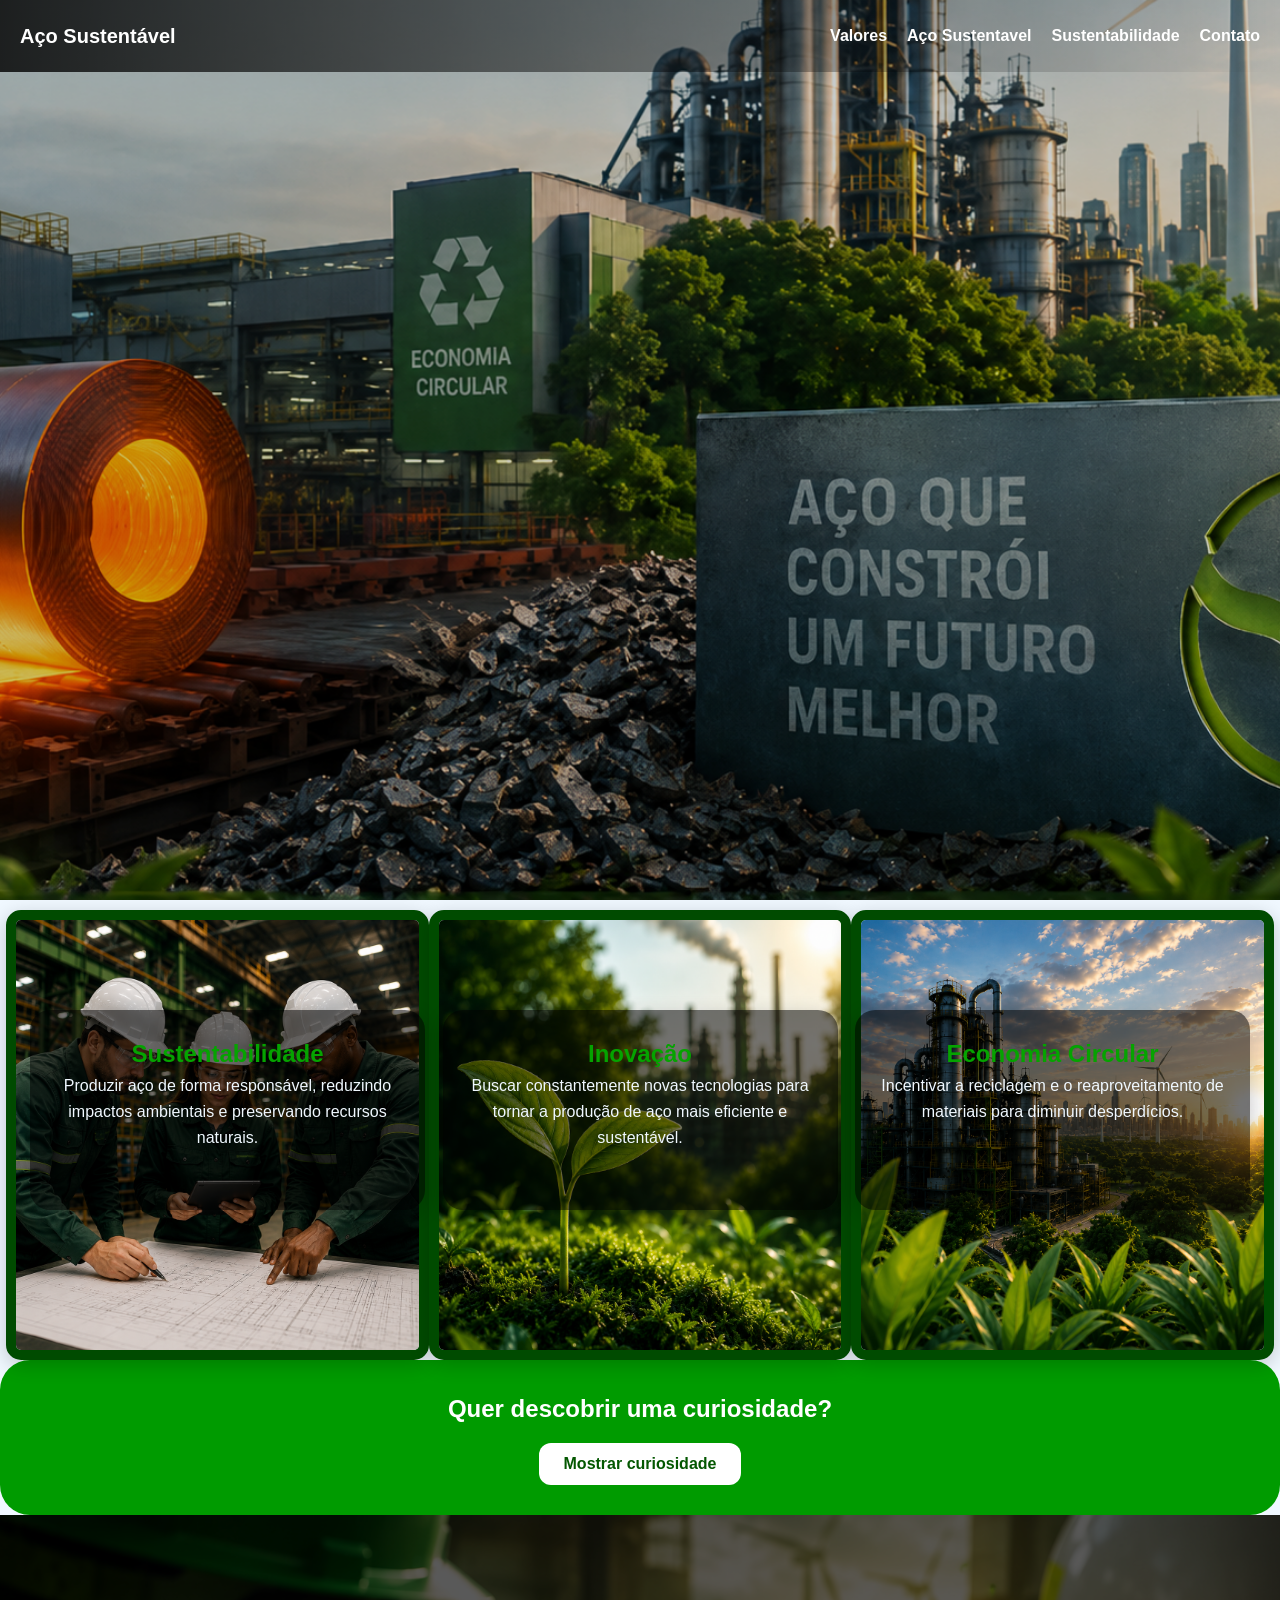
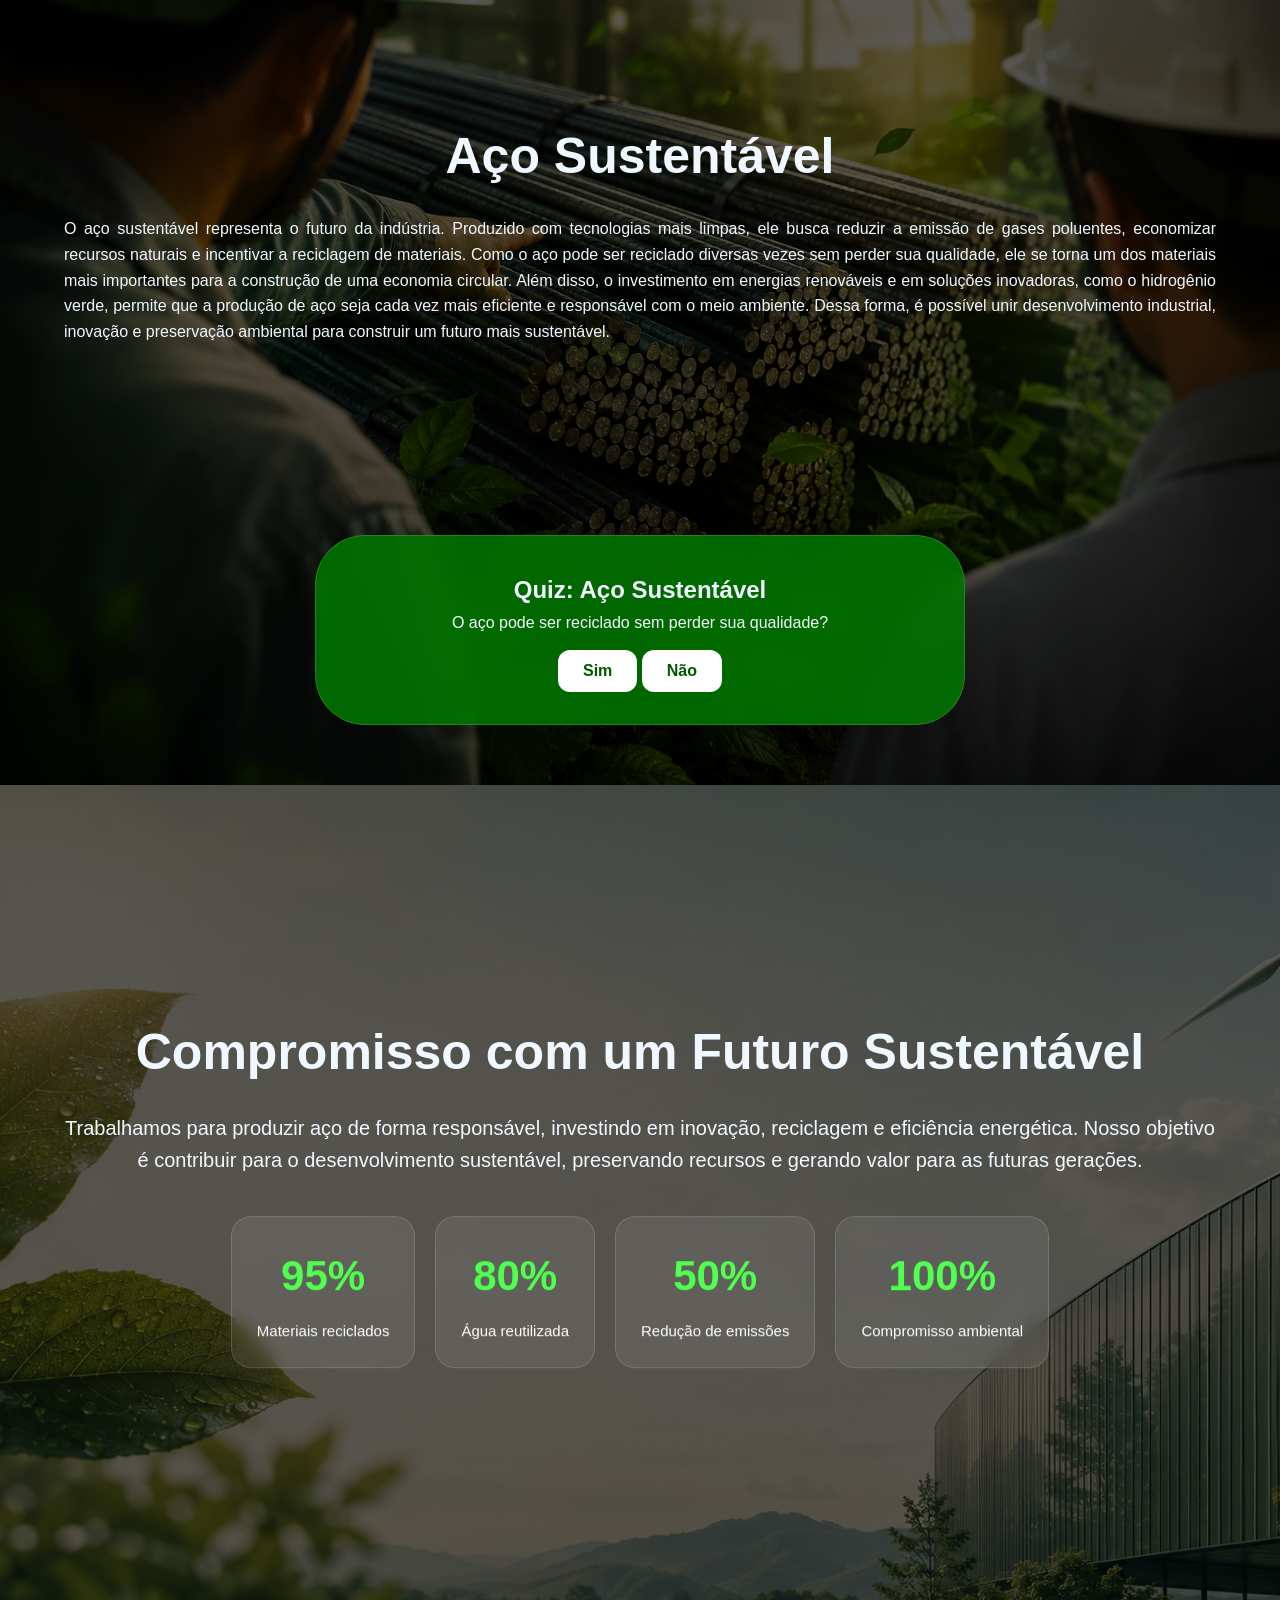
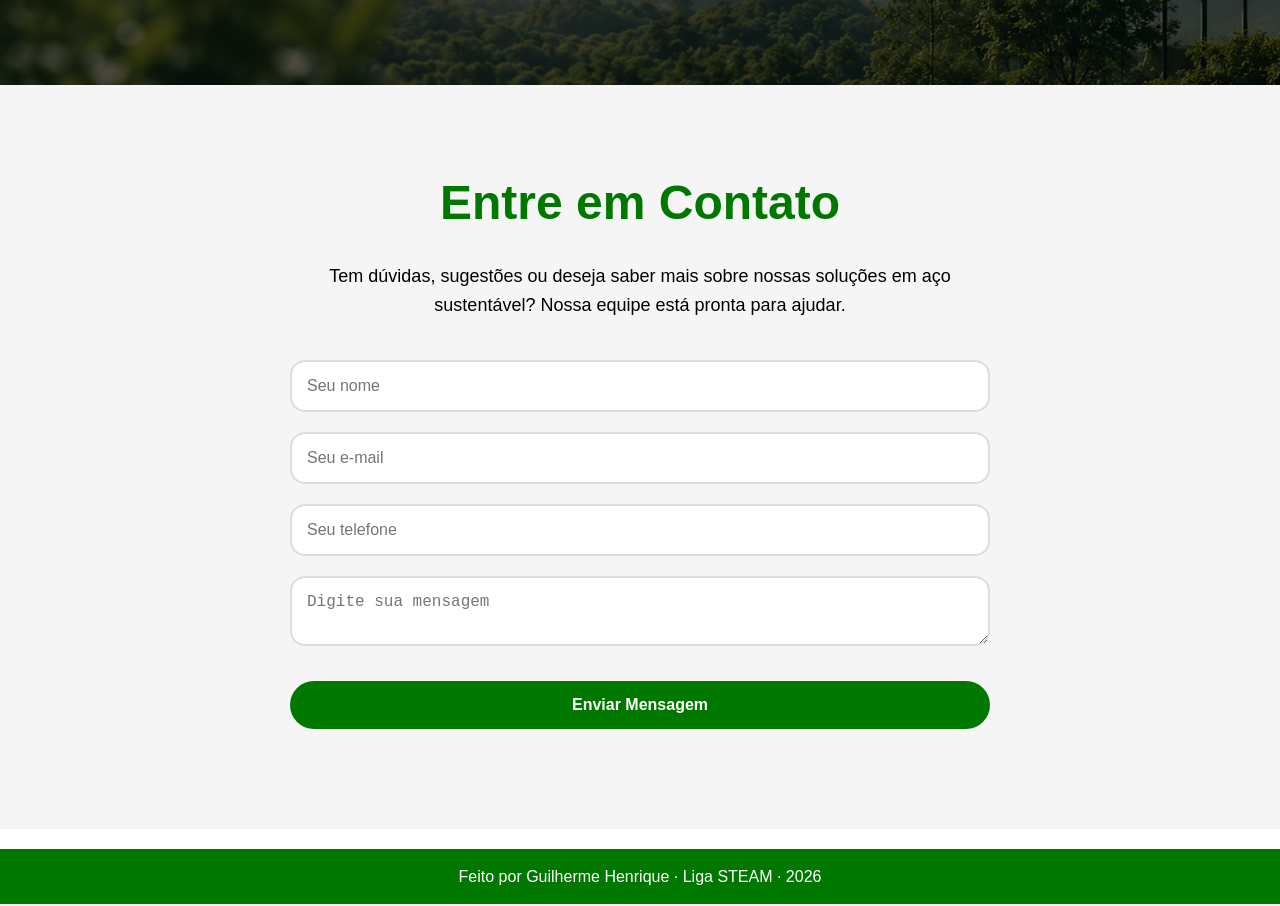
<file: index.html>
<!DOCTYPE html>
<html lang="pt-BR">
<head>
  <meta charset="UTF-8">
  <meta name="viewport" content="width=device-width, initial-scale=1.0">

  <!-- ========================================================
       NÍVEL 2 — PÁGINA INTERATIVA
       Liga STEAM / ArcelorMittal
       ========================================================
       Esta é a vara. Você pesca.

       O QUE FAZER:
       1. Estruture a página (HTML)
       2. Estilize (CSS)
       3. Faça a página REAGIR ao usuário (JavaScript)

       Sugestões do que pode ser a interação:
       - Botão que mostra/esconde uma curiosidade
       - Contador de visitantes
       - Quiz com 3 perguntas que conta acertos
       - Botão que troca o tema (claro/escuro)
       - Botão que troca a frase principal aleatoriamente
       ======================================================== -->

  <title>Aço Sustentável</title>
  <link rel="stylesheet" href="style.css">

</head>
<body>

  <header>
    <h1>Aço Sustentável</h1>

   <nav>
    <a href="#quemsomos">Valores</a>
    <a href="#aco">Aço Sustentavel</a>
    <a href="#sustentabilidade">Sustentabilidade</a>
    <a href="#contato">Contato</a>
   </nav>

  </header>

  <main>
    <img class="banner" src="imagem3.png" alt="Sustentabilidade na indústria">

    <div id="quemsomos" class="galeria">
     <img src="imagemquemsomos1.png" class="imgquemsomos">
     <img src="imagemquemsomos2.png" class="imgquemsomos">
     <img src="imagemquemsomos3.png" class="imgquemsomos">
    </div>

     <section class="quemsomos">
      <h1>Sustentabilidade</h1>
      <p>
    Produzir aço de forma responsável, reduzindo impactos ambientais e preservando recursos naturais.
     </p>
     </section>
     
     <section class="quemsomos2">
      <h1>Inovação</h1>
      <p>
        Buscar constantemente novas tecnologias para tornar a produção de aço mais eficiente e sustentável.
      </p>
     </section>

     <section class="quemsomos3">
      <h1>Economia Circular</h1>
      <p>Incentivar a reciclagem e o reaproveitamento de materiais para diminuir desperdícios.
      </p>
     </section>

    <section class="interativo">

      <h2>Quer descobrir uma curiosidade?</h2>

      <button id="botao-acao">
        Mostrar curiosidade
      </button>
      
      <div id="resposta" class="escondido">
        O aço sustentável ajuda a reduzir a poluição e pode ser reciclado várias vezes sem perder qualidade.
      </div>

    </section>

    <section id="aco" class="aco">
       <img class="imgaco" src="imagemacosustentavel.png" alt="Aço Sustentavel">
       <div class="textoaco">
        <h1><strong>Aço Sustentável</strong></h1>
        <p>
           O aço sustentável representa o futuro da indústria. Produzido com tecnologias mais limpas, ele busca reduzir a emissão de gases poluentes, economizar recursos naturais e incentivar a reciclagem de materiais. Como o aço pode ser reciclado diversas vezes sem perder sua qualidade, ele se torna um dos materiais mais importantes para a construção de uma economia circular.
           Além disso, o investimento em energias renováveis e em soluções inovadoras, como o hidrogênio verde, permite que a produção de aço seja cada vez mais eficiente e responsável com o meio ambiente. Dessa forma, é possível unir desenvolvimento industrial, inovação e preservação ambiental para construir um futuro mais sustentável.
        </p>
    </div>
    </section>
    
    <section class="quiz">

      <h2>Quiz: Aço Sustentável</h2>

       <p>O aço pode ser reciclado sem perder sua qualidade?</p>
       <button id="sim">Sim</button>
       <button id="nao">Não</button>
       <div id="resultadoQuiz"></div>
    </section>

    <section id="sustentabilidade" class="sustentabilidade">
      <img class="imgbanner" src="imgbanner.png" alt="Banner Sustentabilidade">
      <div class="textosus">
      <h1>Compromisso com um Futuro Sustentável</h1>
      <p>Trabalhamos para produzir aço de forma responsável, investindo em inovação, reciclagem e eficiência energética. Nosso objetivo é contribuir para o desenvolvimento sustentável, preservando recursos e gerando valor para as futuras gerações.</p>

            <div class="dados">

    <div class="dado">
        <h3>95%</h3>
        <p>Materiais reciclados</p>
    </div>

    <div class="dado">
        <h3>80%</h3>
        <p>Água reutilizada</p>
    </div>

    <div class="dado">
        <h3>50%</h3>
        <p>Redução de emissões</p>
    </div>

    <div class="dado">
        <h3>100%</h3>
        <p>Compromisso ambiental</p>
          </div>
      </div> 
    </section>

    <section id="contato" class="contato">

    <h1>Entre em Contato</h1>

    <p>
        Tem dúvidas, sugestões ou deseja saber mais sobre nossas soluções em aço sustentável?
        Nossa equipe está pronta para ajudar.
    </p>

    <form id="formContato">

        <input type="text" placeholder="Seu nome" required>

        <input type="email" placeholder="Seu e-mail" required>

        <input type="tel" placeholder="Seu telefone">

        <textarea placeholder="Digite sua mensagem"></textarea>

        <button type="submit">
            Enviar Mensagem
        </button>

        <div id="mensagemContato"></div>

    </form>

    </section>
  </main>

  <footer>
    <p>Feito por Guilherme Henrique · Liga STEAM · 2026</p>
  </footer>

<script src="script.js"></script>
</body>
</html>
</file>
<file: style.css>
* { margin: 0; padding: 0; box-sizing: border-box; }
    body { font-family: Arial, sans-serif; line-height: 1.6; }

    /* ===== ESTILIZE LIVREMENTE A PARTIR DAQUI ===== */

    header {
      background: linear-gradient(90deg, rgba(0, 0, 0, 0.815), rgba(0,0,0,0));
      color: white;
      padding: 20px;
      display: flex;
      justify-content: space-between;
      align-items: center;
      position: absolute;
      width: 100%;
      top: 0;
      left: 0;
      z-index: 2;

   }

    header h1 {
   font-size: 20px;
   }

    nav {
   display: flex;
   gap: 20px;
   }

    nav a {
   color: white;
   text-decoration: none;
   font-weight: bold;
   cursor: pointer;
}
    nav a:hover {
  transform: scale(1.07);
    }

    main {
        background-color: aliceblue;
        max-width: 100%;
        margin: auto;
    }

    .interativo {
        color: white;
        background: rgb(0, 155, 0);
        border-radius: 30px;
        padding: 30px;
        font-size: 16px;
        text-align: center;
        margin-top: 150px;
        width: auto;
        height: auto;
    }

    button {
        background-color: white;
        color:  rgb(3, 87, 0);
        padding: 12px 25px;
        border: none;
        border-radius: 12px;
        cursor: pointer;
        font-size: 16px;
        font-weight: bold;
        margin-top: 15px;
    }

    button:hover {
  transform: scale(1.05);
    }

    .escondido {
      display: none;
    }

    .quiz {
        color: aliceblue;
    text-align: center;
    position: relative;
    background: rgba(0, 120, 0, 0.85);
    backdrop-filter: blur(15px);
    max-width: 650px;
    max-height: 190px;
    padding: 35px;
    transform: translateY(-150px);
    border-radius: 50px;
    margin: -130px auto 50px auto;
    border: 1px solid rgba(255,255,255,0.15);
    box-shadow: 0 20px 50px rgba(0,0,0,0.3);
    }


    .quemsomos {
        background-color: rgba(0, 0, 0, 0.541);
        padding: 25px;
        border-radius: 20px;
        margin-bottom: 20px;
        box-shadow: 0px 5px 20px rgba(0,0,0,0.2);
        position: relative;
        margin-top: -350px;
        font-size: 16px;
        width: 395px;
        height: 200px;
        left:30px;
    }

    .quemsomos:hover {
        transform: scale(1.05);
    }
    
    .quemsomos2 {
        background-color: rgba(0, 0, 0, 0.541);
        padding: 25px;
        border-radius: 20px;
        margin-bottom: 20px;
        box-shadow: 0px 5px 20px rgba(0,0,0,0.2);
        position: relative;
        margin-top: -220px;
        font-size: 16px;
        width: 395px;
        height: 200px;
        margin-left: auto;
        margin-right: auto;
    }

    .quemsomos2:hover {
        transform: scale(1.05);
    }

    .quemsomos3 {
        background-color: rgba(0, 0, 0, 0.541);
        padding: 25px;
        border-radius: 20px;
        margin-bottom: 20px;
        box-shadow: 0px 5px 20px rgba(0,0,0,0.2);
        position: relative;
        margin-top: -220px;
        font-size: 16px;
        width: 395px;
        height: 200px;
        margin-left: auto;
        margin-right: 30px;
    }

    .quemsomos3:hover {
        transform: scale(1.05);
    }

    .quemsomos h1 {
        text-align: center;
        color:rgb(5, 163, 0)
    }
    
    .quemsomos p {
        text-align: center;
        color: aliceblue;
    }

    .quemsomos2 h1 {
        text-align: center;
        color:rgb(5, 163, 0)
    }

    .quemsomos2 p {
        text-align: center;
        color: aliceblue;
    }

     .quemsomos3 h1 {
        text-align: center;
        color:rgb(5, 163, 0)
    }

      .quemsomos3 p {
        text-align: center;
        color:aliceblue;
    }

    .aco {
    position: relative;
    }

.sustentabilidade {
    position: relative;
    margin-top: -140px;
}

.imgbanner {
    width: 100%;
    height: 100vh;
    object-fit: cover;
    display: block;
}

.textosus {
    color: aliceblue;
    position: absolute;
    top: 45%;
    left: 50%;
    transform: translate(-50%, -50%);
    text-align: center;
    width: 90%;
}

.textosus h1 {
    font-size: 50px;
    margin-bottom: 20px;
}

.textosus p {
    font-size: 20px;
}

.dados {
    justify-content: center;
    display: flex;
    gap: 20px;
    margin-top: 40px;
    flex-wrap: wrap;
}

.dado {
    max-width: auto;
    padding: 25px;
    background: rgba(255,255,255,0.08);
    border: 1px solid rgba(255,255,255,0.15);
    border-radius: 20px;
    backdrop-filter: blur(8px);
    text-align: center;
    transition: all 0.3s ease;
}

.dado:hover {
    transform: translateY(-8px);
    box-shadow: 0 15px 30px rgba(0,0,0,0.3);
}

.dado h3 {
    font-size: 42px;
    color: rgb(80, 255, 80);
    margin-bottom: 10px;
}

.dado p {
    font-size: 15px;
    color: white;
    line-height: 1.5;
}

    .imgaco {
       width: 100vw;
       height: 100vh;
       object-fit: cover;
       filter: brightness(35%);
       display:block;
       padding:0px;
    }

    .textoaco {
    color: aliceblue;
    position: absolute;
    top: 35%;
    left: 50%;
    transform: translate(-50%, -50%);
    text-align: center;
    width: 90%;
    }

    .textoaco h1 {
        font-size: 50px;
        text-align: center;
        margin-bottom: 20px;
        color:aliceblue;
    }

    .textoaco p {
    font-size: 16px;
    text-align: justify;
    color: aliceblue;
    }

    .banner {
       width: 100vw;
       height: 100vh;
       object-fit: cover;
       filter: brightness(80%);
       display:block;
       padding:0px;
    }

    .galeria {
       object-fit: cover;
       display: flex;
       justify-content: center;
       align-items: center;
       background-color: aliceblue;
       margin-top: -40px;
    }
    
    .imgquemsomos {
       width: 33%;
       height: 450px;
       object-fit: cover;
       border: 10px solid rgb(0, 75, 0);
       border-radius: 15px;
       box-shadow: 0px 5px 20px rgba(0,0,0,0.2);
       margin-top: 50px;
    }

    .imgbanner {
       width: 100vw;
       height: 100vh;
       object-fit: cover;
       filter: brightness(35%);
       display:block;
       padding:0px;
    }

    .contato {
    padding: 80px 20px;
    background: #f5f5f5;
    text-align: center;
}

.contato h1 {
    font-size: 48px;
    color: rgb(0, 120, 0);
    margin-bottom: 20px;
}

.contato p {
    max-width: 700px;
    margin: 0 auto 40px auto;
    font-size: 18px;
}

.contato form {
    max-width: 700px;
    margin: auto;
    display: flex;
    flex-direction: column;
    gap: 20px;
}

.contato input,
.contato textarea {
    padding: 15px;
    border: 2px solid rgb(220,220,220);
    border-radius: 15px;
    background: white;
    color: #333;
    font-size: 16px;
}

.contato button {

    background: rgb(0, 120, 0);
    color: white;
    padding: 15px;
    border: none;
    border-radius: 30px;
    font-weight: bold;
    cursor: pointer;
}


.contato button:hover {
    transform: scale(1.05);
}

    footer {
        background-color: rgb(0, 120, 0);
        color: white;
        padding: 15px;
        text-align: center;
        margin-top: 20px;
    }
</file>
